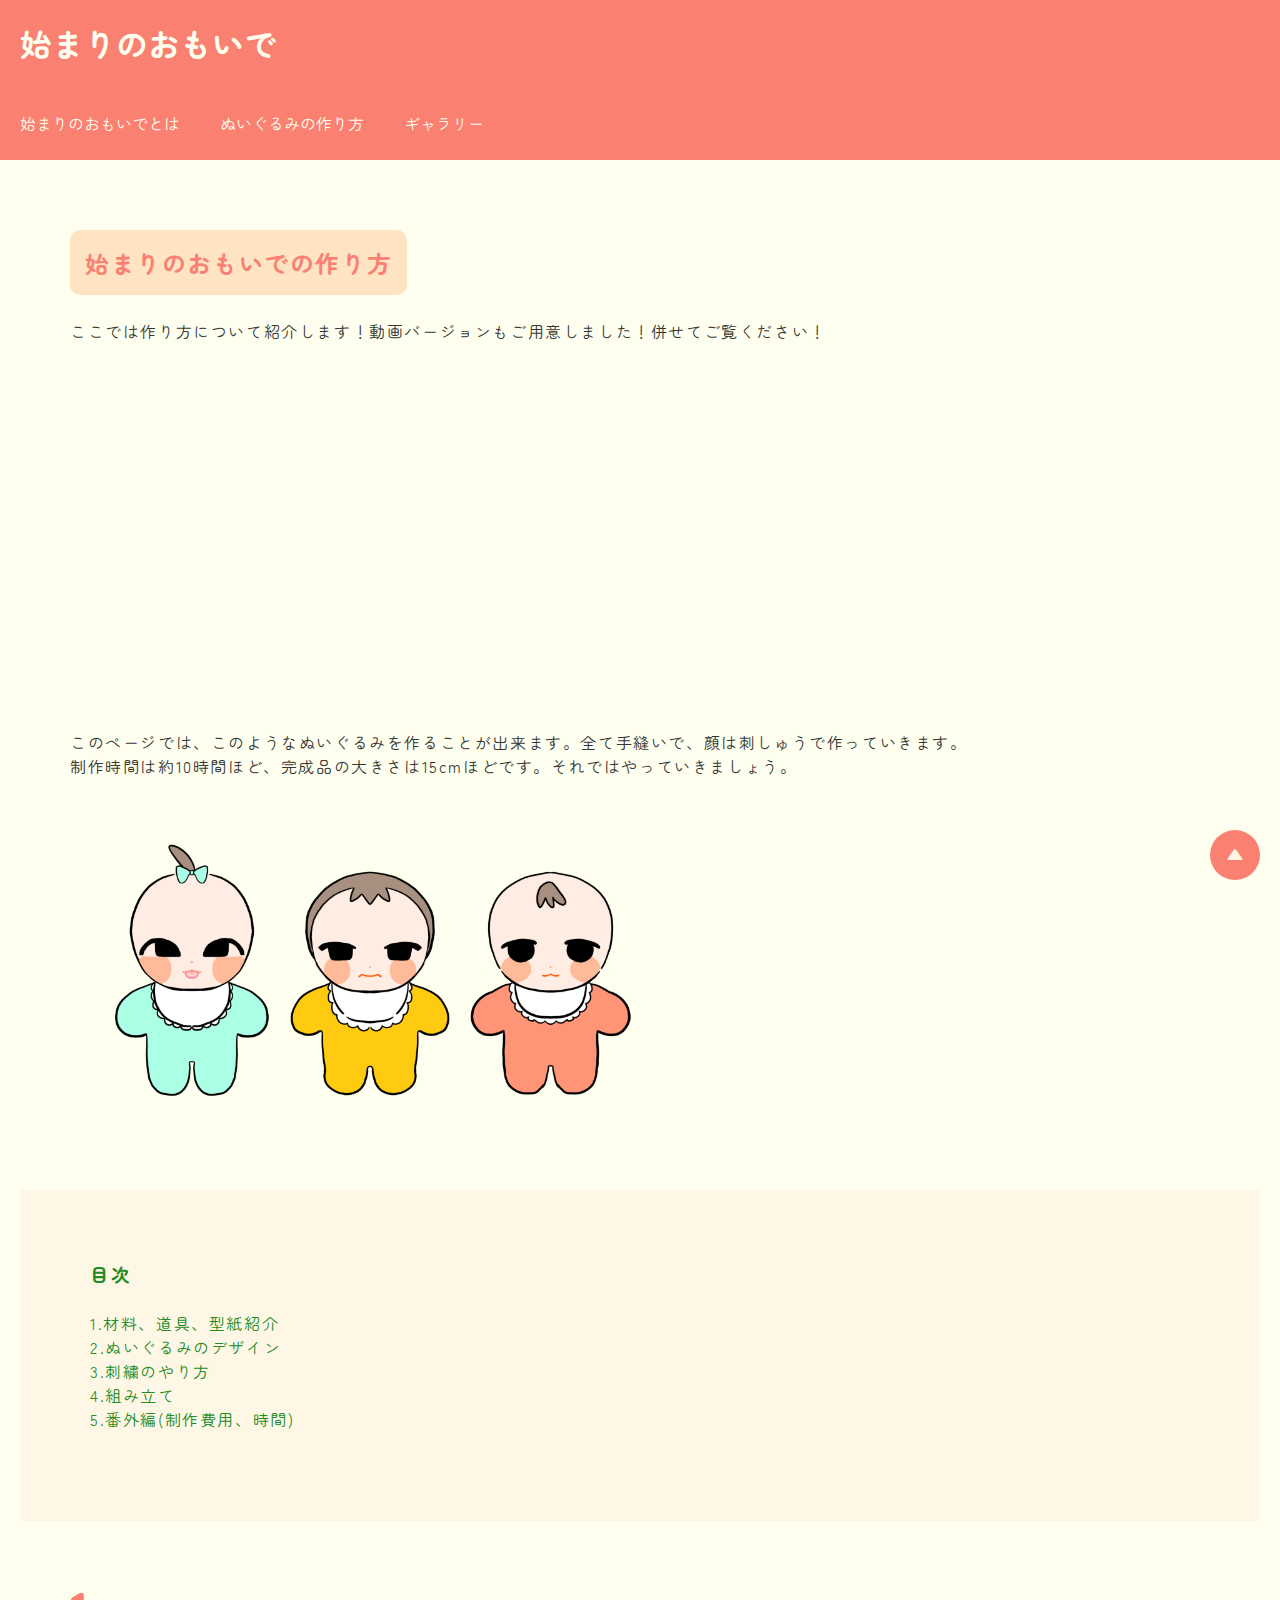
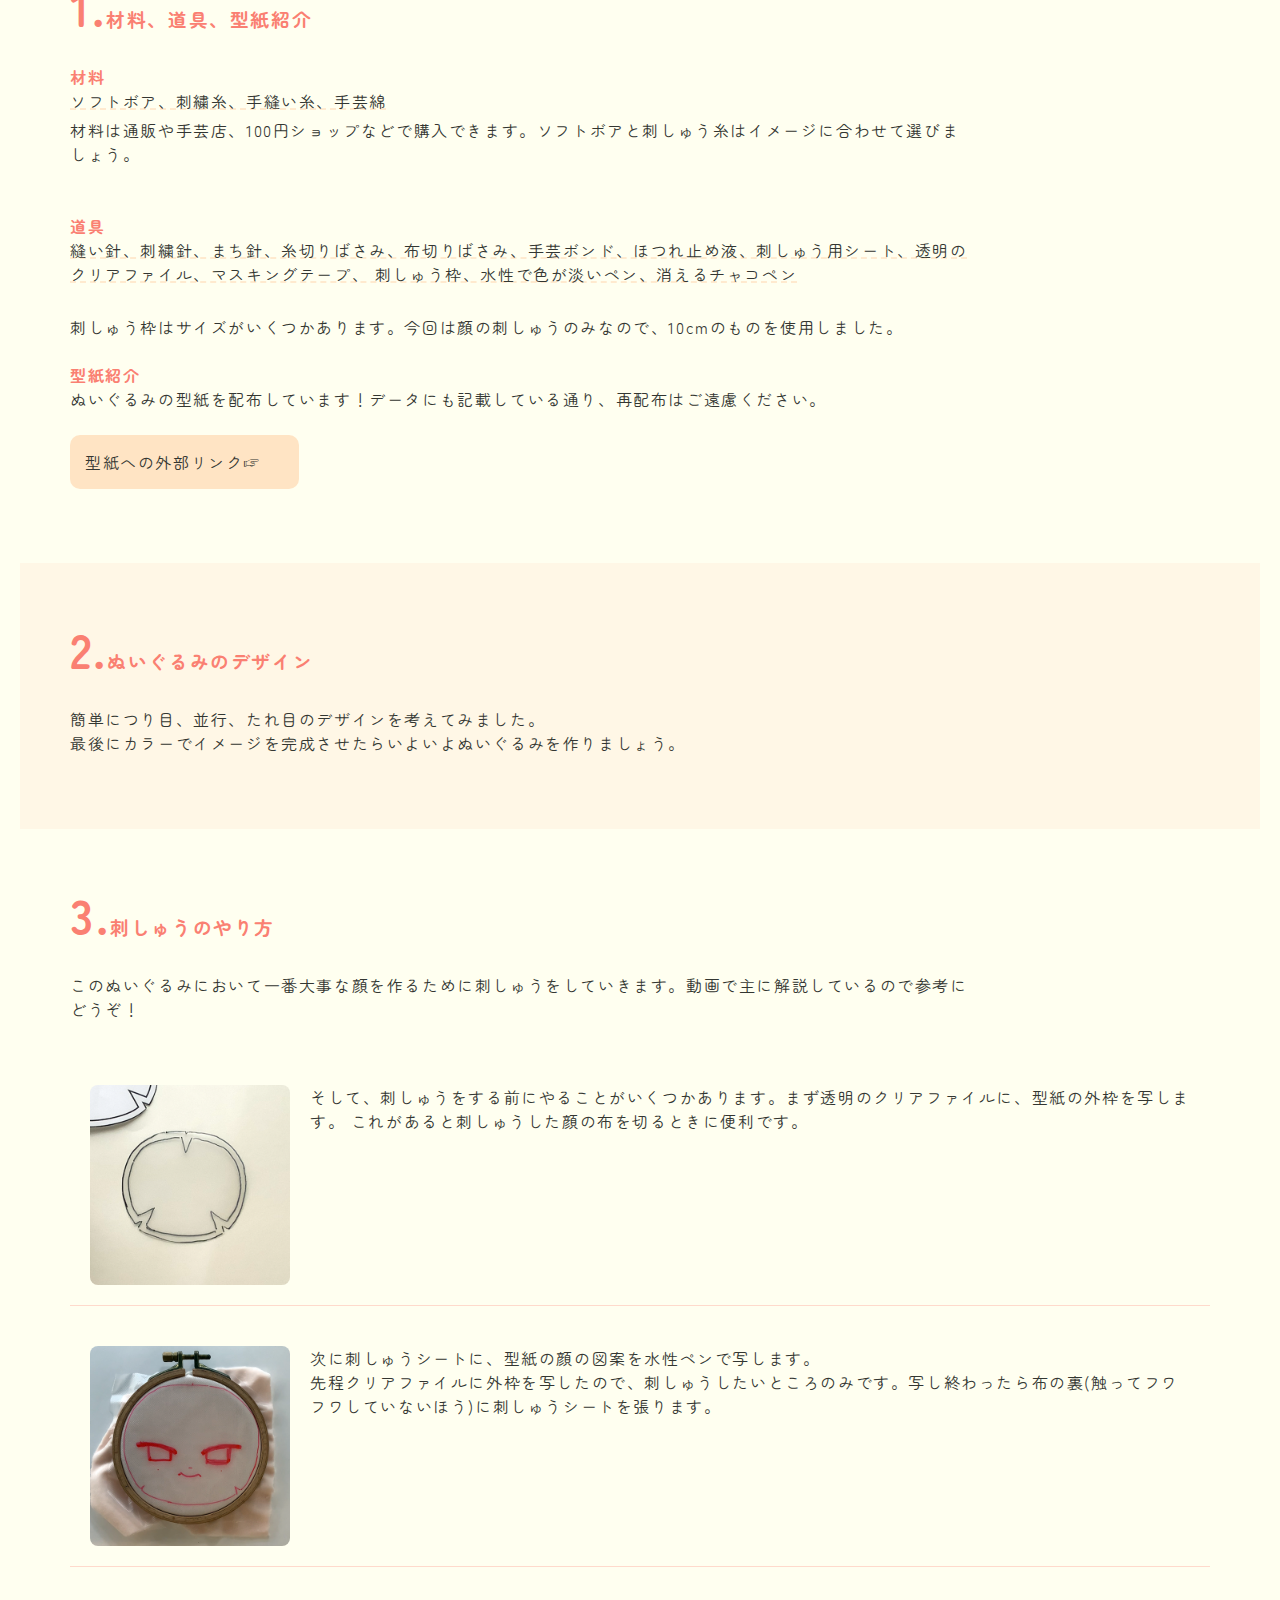
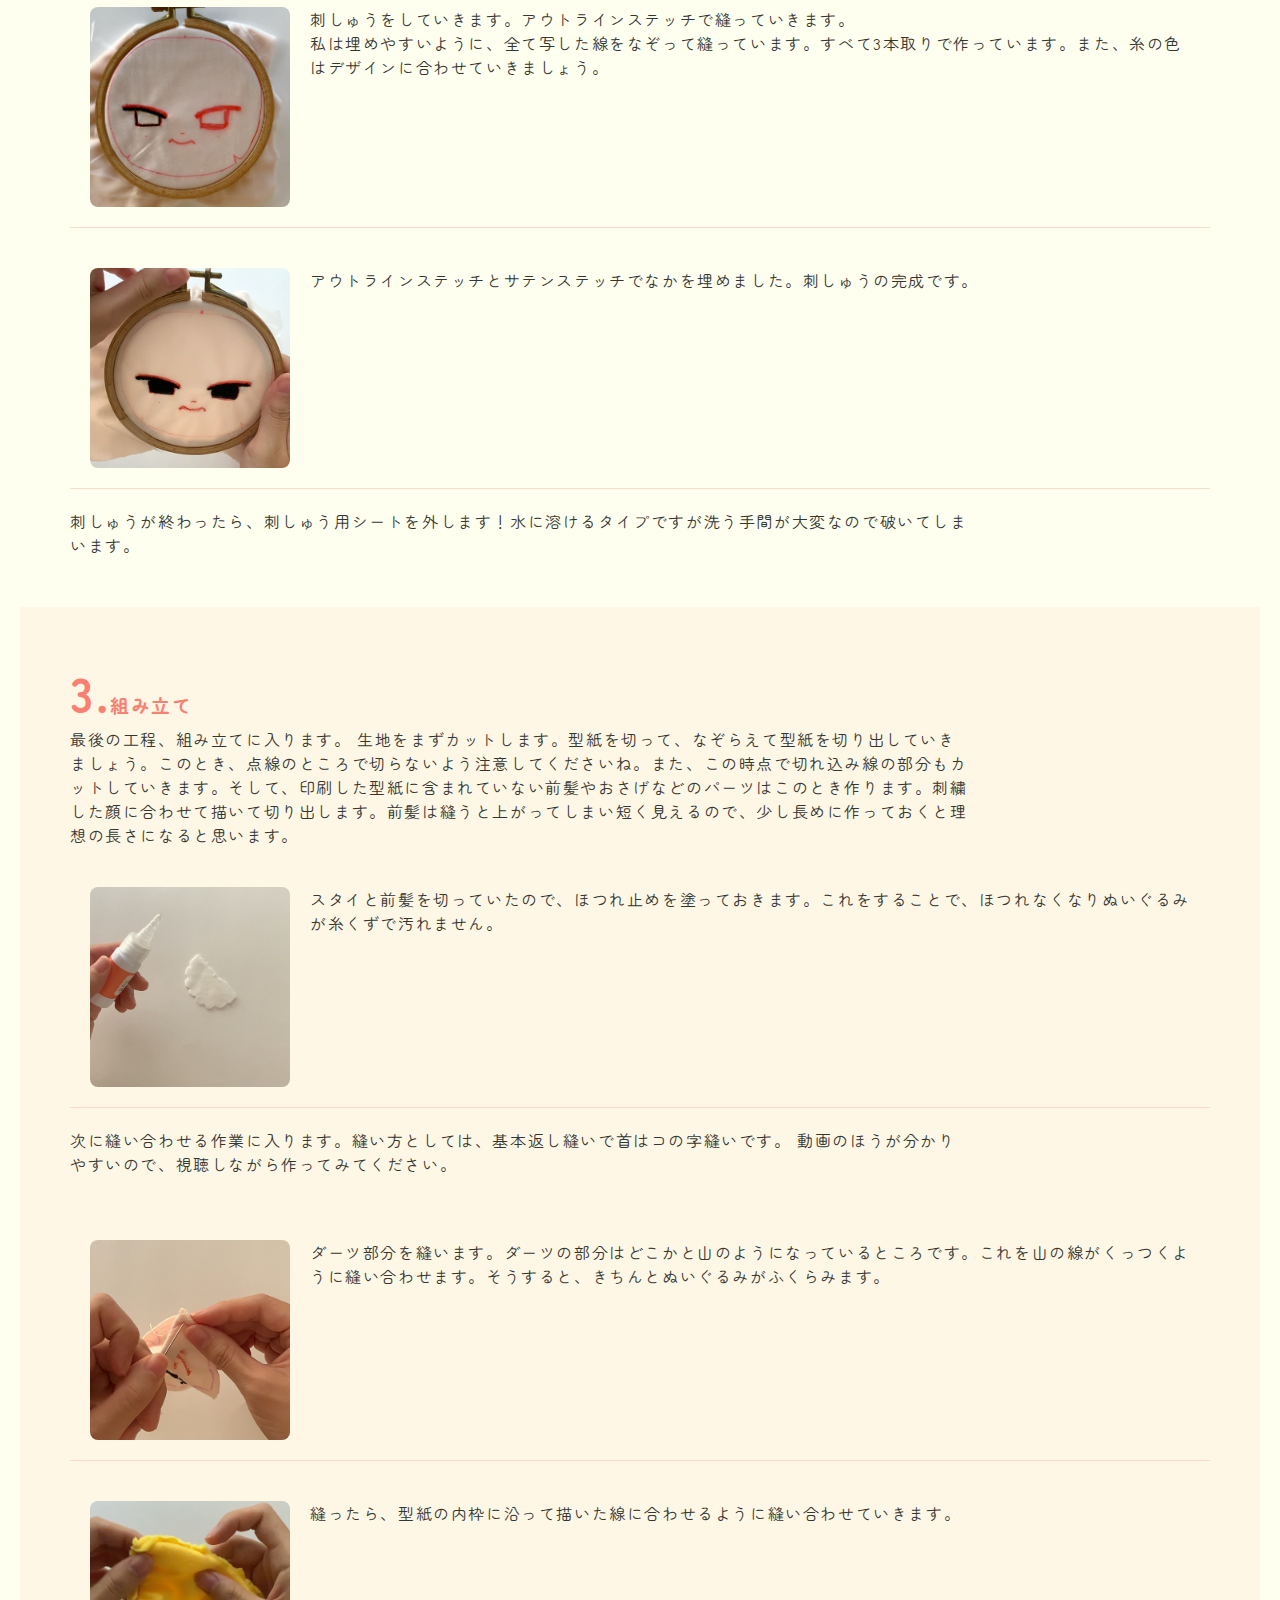
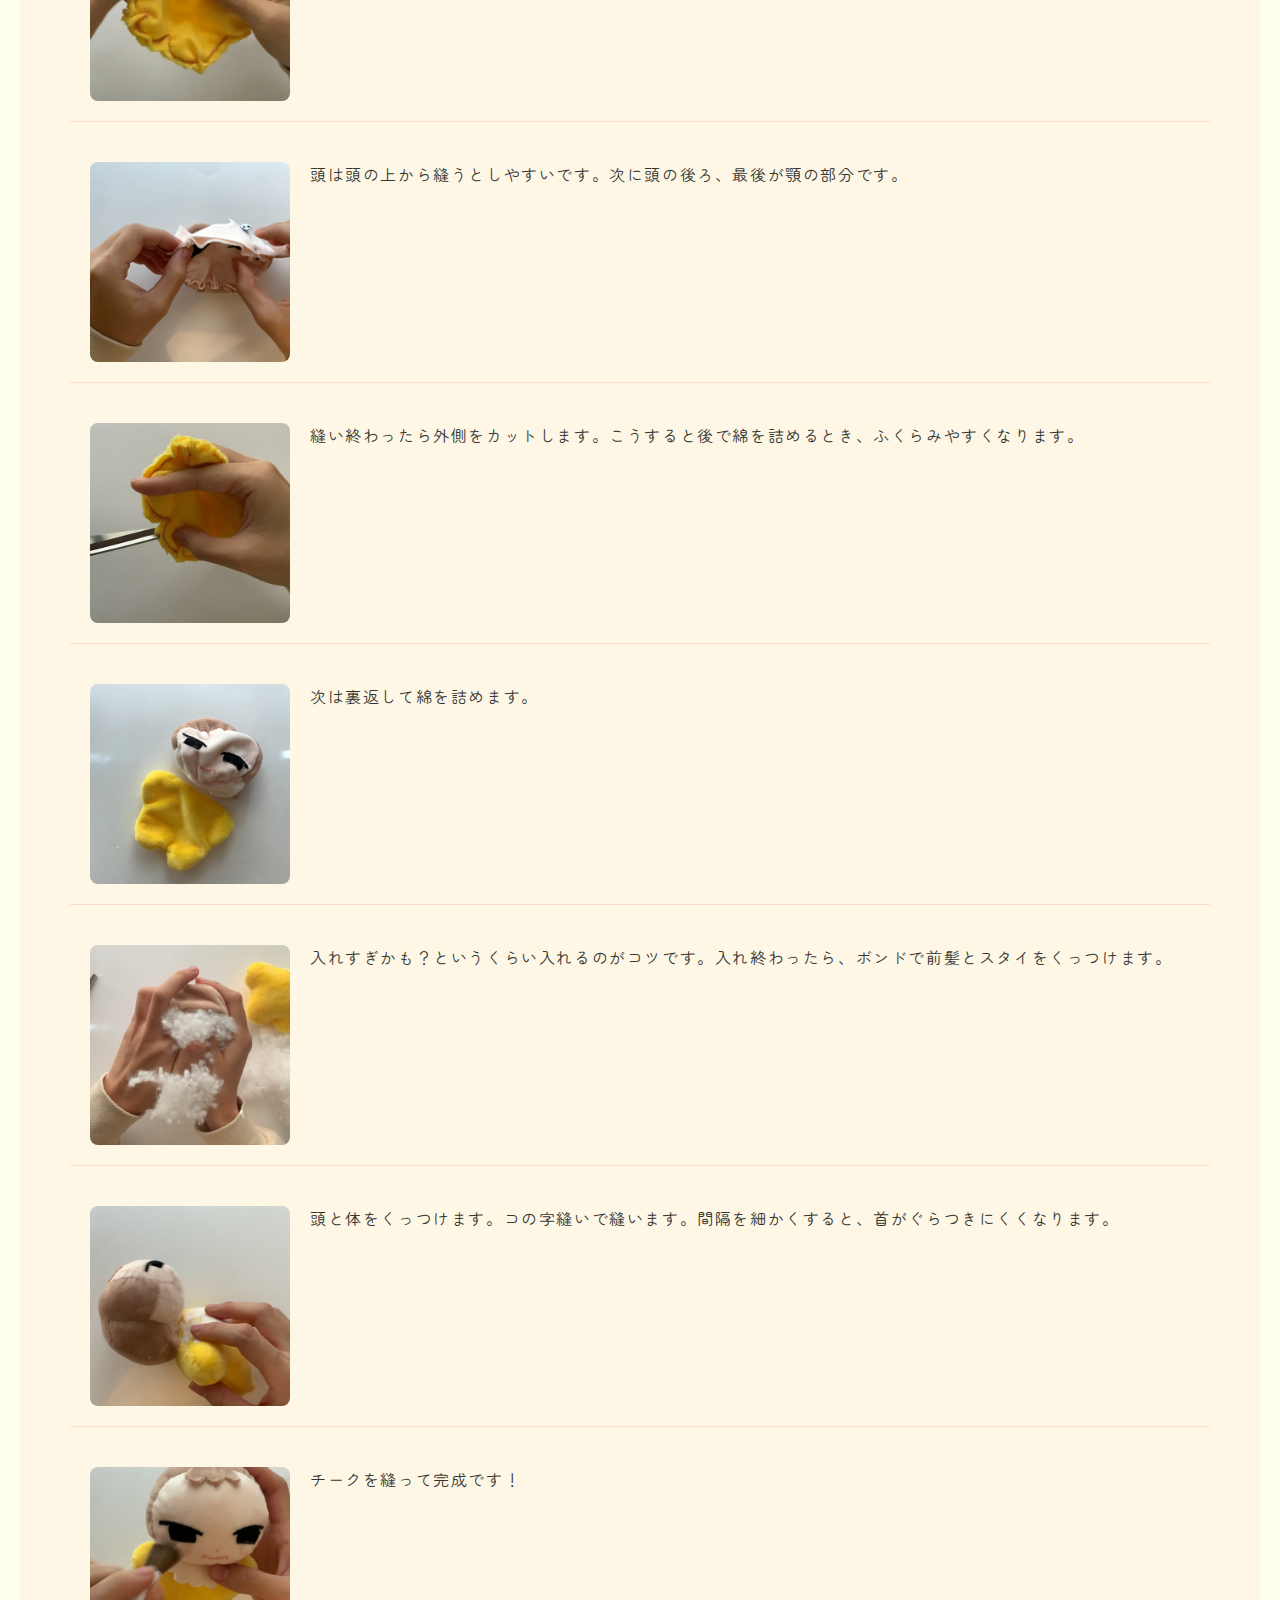
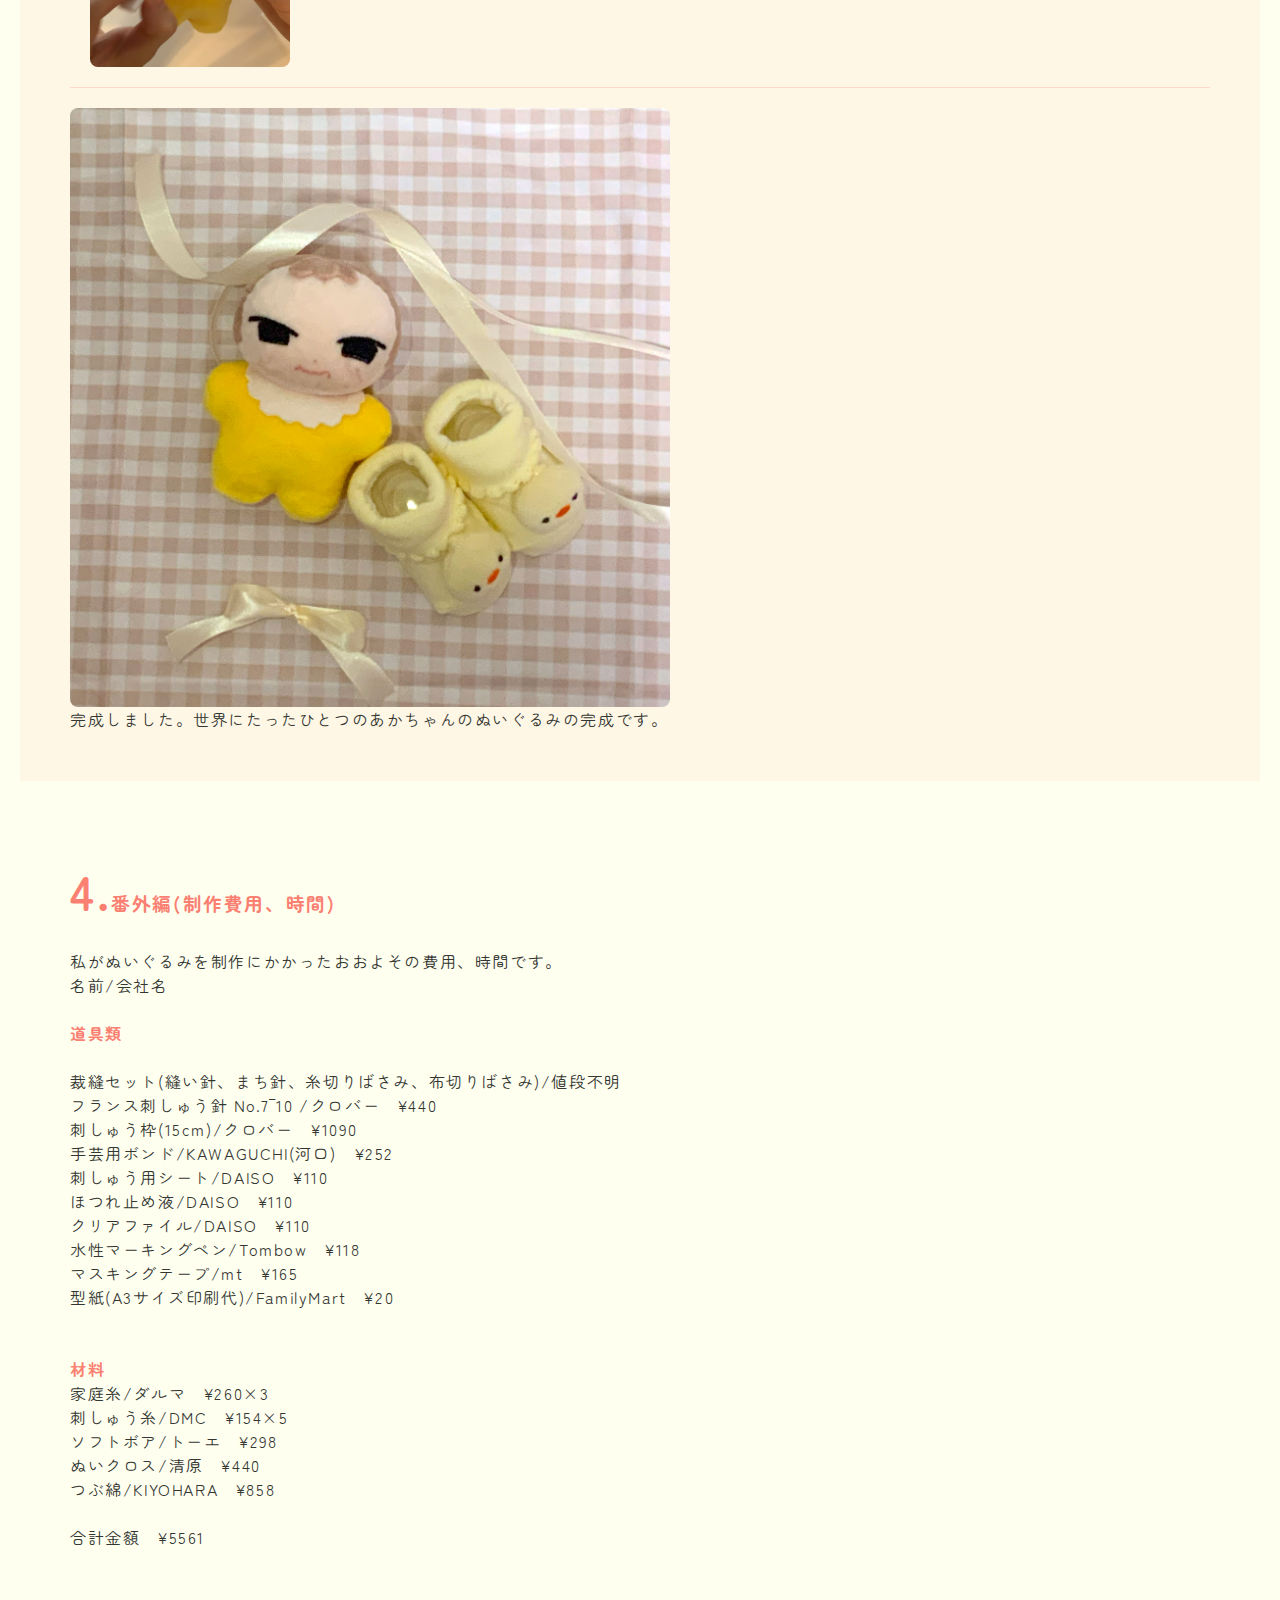
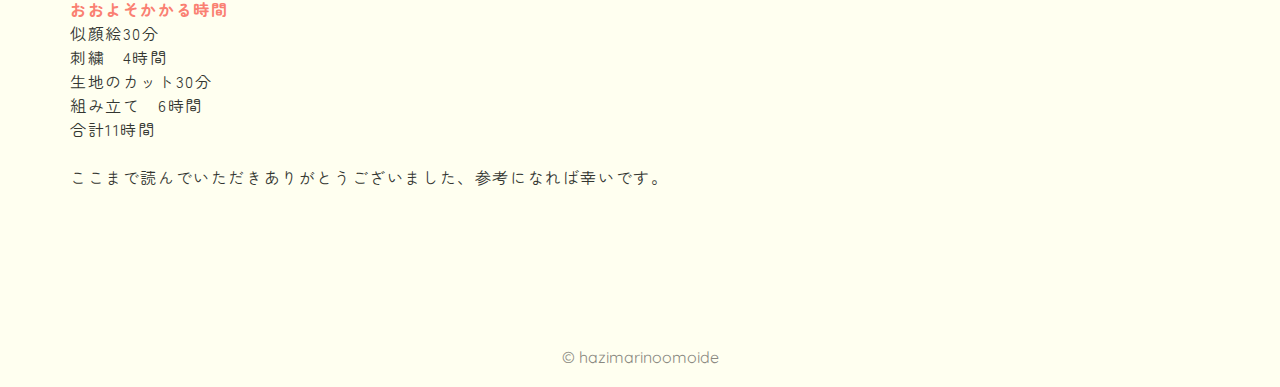
<file: making.html>
<!DOCTYPE html>
<html lang="ja">

<head>
  <meta charset="UTF-8">
  <meta name="viewport" content="width=device-width, initial-scale=1">
  <link rel="preconnect" href="https://fonts.googleapis.com">
<link rel="preconnect" href="https://fonts.gstatic.com" crossorigin>
<link href="https://fonts.googleapis.com/css2?family=Quicksand:wght@300;700&display&family=Zen+Maru+Gothic:wght@300&display=swap" rel="stylesheet">
  <link rel="stylesheet" href="style.css">
  <title>ぬいぐるみの作り方</title>
  
</head>

<body>

  <div id="wrap">

    <header>
      <h1><a href="index.html">始まりのおもいで</a></h1>
    </header>

    <nav class="main-menu">
      <ul>
        <li><a href="towa.html">始まりのおもいでとは</a></li>
        <!--<li><a href="kouka.html">ひとぐるみの効果</a></li>-->
        <li><a href="making.html">ぬいぐるみの作り方</a></li>
        <li><a href="gallery.html">ギャラリー</a></li>
      </ul>
    </nav>

    <main>
      <article>

      <section class="sec02">
        <div>
          <h2 class="h201">始まりのおもいでの作り方</h2>
          
          <p>
            <br>
            ここでは作り方について紹介します！動画バージョンもご用意しました！併せてご覧ください！
            <br>
            <br>
            <iframe width="560" height="315" src="https://www.youtube.com/embed/_SpMZoaE0PY?si=8qby9kzFmQOnb6Cz" title="YouTube video player" frameborder="0" allow="accelerometer; autoplay; clipboard-write; encrypted-media; gyroscope; picture-in-picture; web-share" referrerpolicy="strict-origin-when-cross-origin" allowfullscreen></iframe>
          </p>
          <br>

        </div>
          <br>
          <p>このページでは、このようなぬいぐるみを作ることが出来ます。全て手縫いで、顔は刺しゅうで作っていきます。制作時間は約10時間ほど、完成品の大きさは15cmほどです。それではやっていきましょう。</p>
          <br>
          <td><a href="images/pic1.png" data-lightbox="group" ></a><img class="image"  src="images/nigaoe.png" alt="サンプル"  /></td>
        
        
        </section>

        <section class="sec01">  
        <article class="green">
          <div>
          <h3>目次</h3>
          <br>
          <ul>
          <li><a href="#zairyou">1.材料、道具、型紙紹介</a></li>
          <li><a href="#nigaoe">2.ぬいぐるみのデザイン</a></li>
          <li><a href="#shisyuu">3.刺繍のやり方</a></li>
          <li><a href="#kumitate">4.組み立て</a></li>
          <li><a href="#bangai1">5.番外編(制作費用、時間)</a></li>
          <!--<li><a href="#bangai2">番外編(刺しゅうが苦手な人向け)</a></li>-->
          </ul>
          </div>
        </article>
      </section> 
      
         

        <section class="sec02">
            <h3 class="h301"><a name="zairyou"><font size="7">1.</font>材料、道具、型紙紹介</a></h3>
          <br>  
          <h4 class="h301"><a name="zairyou">材料</a></h4>
          <p class="border-inline">ソフトボア、刺繍糸、手縫い糸、手芸綿</p>
          
          <p>材料は通販や手芸店、100円ショップなどで購入できます。ソフトボアと刺しゅう糸はイメージに合わせて選びましょう。</p>
          <br>
          <br>
          <h4 class="h301"><a name="zairyou">道具</a></h4>
          <p class="border-inline">縫い針、刺繍針、まち針、糸切りばさみ、布切りばさみ、手芸ボンド、ほつれ止め液、刺しゅう用シート、透明のクリアファイル、マスキングテープ、 刺しゅう枠、水性で色が淡いペン、消えるチャコペン</p>
          <br>
          <p>刺しゅう枠はサイズがいくつかあります。今回は顔の刺しゅうのみなので、10cmのものを使用しました。</p>
          <br>
          <h4 class="h301"><a name="zairyou">型紙紹介</a></h4>
          <p>
          ぬいぐるみの型紙を配布しています！データにも記載している通り、再配布はご遠慮ください。
          </p>
          <br>
          <p>
          <a class="btn" href="https://x.gd/XUSgD" target="_blank">
          型紙への外部リンク&#9758;
        　</a>
        　</P>
        　<br> 

        </section>
        
        <section class="sec01">
        <h3 class="h301"><a name="nigaoe"><font size="7">2.</font>ぬいぐるみのデザイン</a></h3>
        <br>
        <p>簡単につり目、並行、たれ目のデザインを考えてみました。<br>最後にカラーでイメージを完成させたらいよいよぬいぐるみを作りましょう。</p>
        <br>
        </section>

        <section class="sec02">
          <h3 class="h301"><a name="shisyuu"><font size="7">3.</font>刺しゅうのやり方</a></h3>
          <br>
          <p>このぬいぐるみにおいて一番大事な顔を作るために刺しゅうをしていきます。動画で主に解説しているので参考にどうぞ！
        </p>
          
          <br>
          <div class="flex">
            <figure class="pic1"><img src="images/aka2.png" width="200" height="200"> </figure> </a>
            <div class="right">
              <p>そして、刺しゅうをする前にやることがいくつかあります。まず透明のクリアファイルに、型紙の外枠を写します。
                これがあると刺しゅうした顔の布を切るときに便利です。</p>
                
            </div>

          
        </div>
          <div class="flex">
          <figure class="pic1"><img src="images/aka1.png" width="200" height="200"> </figure> </a>
          <div class="right">

          <p>次に刺しゅうシートに、型紙の顔の図案を水性ペンで写します。<br>
            先程クリアファイルに外枠を写したので、刺しゅうしたいところのみです。写し終わったら布の裏(触ってフワフワしていないほう)に刺しゅうシートを張ります。</p>
          </div>
        </div>

          <div class="flex">
            <figure class="pic1"><img src="images/aka3.png" width="200" height="200"> </figure> </a>
            <div class="right">
          <p>刺しゅうをしていきます。アウトラインステッチで縫っていきます。<br>
            私は埋めやすいように、全て写した線をなぞって縫っています。すべて3本取りで作っています。また、糸の色はデザインに合わせていきましょう。</p> 
          </div>
          </div>

          <div class="flex">
            <figure class="pic1"><img src="images/aka4.png" width="200" height="200"> </figure> </a>
            <div class="right">
          <p>アウトラインステッチとサテンステッチでなかを埋めました。刺しゅうの完成です。</p>
        </div>
      </div>
          <p>刺しゅうが終わったら、刺しゅう用シートを外します！水に溶けるタイプですが洗う手間が大変なので破いてしまいます。</p>
        
        </section>

        <section class="sec01">
          <h3 class="h301"><a name="kumitate"><font size="7">3.</font>組み立て</a></h3>


          <div>
            <p>最後の工程、組み立てに入ります。
         生地をまずカットします。型紙を切って、なぞらえて型紙を切り出していきましょう。このとき、点線のところで切らないよう注意してくださいね。また、この時点で切れ込み線の部分もカットしていきます。そして、印刷した型紙に含まれていない前髪やおさげなどのパーツはこのとき作ります。刺繍した顔に合わせて描いて切り出します。前髪は縫うと上がってしまい短く見えるので、少し長めに作っておくと理想の長さになると思います。</p>
        </div>

        <div class="flex">
          <figure class="pic1"><img src="images/aka5.png" width="200" height="200"> </figure> </a>
          <div class="right">
              <p>スタイと前髪を切っていたので、ほつれ止めを塗っておきます。これをすることで、ほつれなくなりぬいぐるみが糸くずで汚れません。</p>
            </div>
          </div>
          <p>次に縫い合わせる作業に入ります。縫い方としては、基本返し縫いで首はコの字縫いです。
            動画のほうが分かりやすいので、視聴しながら作ってみてください。</p>
        
            <br>
            
            <div class="flex">
              <figure class="pic1"><img src="images/aka6.png" width="200" height="200"> </figure> </a>
   <div class="right">
     <p>ダーツ部分を縫います。ダーツの部分はどこかと山のようになっているところです。これを山の線がくっつくように縫い合わせます。そうすると、きちんとぬいぐるみがふくらみます。
     </p>
    </div>
  </div>
     <div class="flex">
      <figure class="pic1"><img src="images/aka7.png" width="200" height="200"> </figure> </a>
<div class="right">
<p>縫ったら、型紙の内枠に沿って描いた線に合わせるように縫い合わせていきます。</p>
</div>
</div>
<div class="flex">
  <figure class="pic1"><img src="images/aka9.png" width="200" height="200"> </figure> </a>
<div class="right">
<p>頭は頭の上から縫うとしやすいです。次に頭の後ろ、最後が顎の部分です。</p>
</div>
</div>
<div class="flex">
  <figure class="pic1"><img src="images/aka8.png" width="200" height="200"> </figure> </a>
<div class="right">
<p>縫い終わったら外側をカットします。こうすると後で綿を詰めるとき、ふくらみやすくなります。</p>
</div>
</div>
<div class="flex">
  <figure class="pic1"><img src="images/aka10.png" width="200" height="200"> </figure> </a>
<div class="right">
<p>次は裏返して綿を詰めます。</p>
</div>
</div>
<div class="flex">
  <figure class="pic1"><img src="images/aka11.png" width="200" height="200"> </figure> </a>
<div class="right">
<p>入れすぎかも？というくらい入れるのがコツです。入れ終わったら、ボンドで前髪とスタイをくっつけます。</p>
</div>
</div>
<div class="flex">
  <figure class="pic1"><img src="images/aka12.png" width="200" height="200"> </figure> </a>
<div class="right">
<p>頭と体をくっつけます。コの字縫いで縫います。間隔を細かくすると、首がぐらつきにくくなります。</p>
</div>
</div>
<div class="flex">
  <figure class="pic1"><img src="images/aka13.png" width="200" height="200"> </figure> </a>
<div class="right">
<p>チークを縫って完成です！</p>
</div>
</div>

            <figure class="pic1"><img src="images/kansei.jpg" width="200" height="200"> </figure> </a>

            <p>完成しました。世界にたったひとつのあかちゃんのぬいぐるみの完成です。</p>
          </section>
<section class="sec02">
            <br>
            <h3 class="h301"><a name="bangai1"><font size="7">4.</font>番外編(制作費用、時間)</a></h3>
            <p>
              <br>
              私がぬいぐるみを制作にかかったおおよその費用、時間です。
              <br>
              名前/会社名<br>
              <br>
              <h4 class="h401">道具類</h4>  
              <br>
              裁縫セット(縫い針、まち針、糸切りばさみ、布切りばさみ)/値段不明<br>
              フランス刺しゅう針 No.7‾10 /クロバー　¥440 <br>
              刺しゅう枠(15cm)/クロバー　¥1090 <br>
              手芸用ボンド/KAWAGUCHI(河口)　¥252 <br>
              刺しゅう用シート/DAISO　¥110 <br>
              ほつれ止め液/DAISO　¥110 <br>
              クリアファイル/DAISO　¥110 <br>
              水性マーキングペン/Tombow　¥118 <br>
              マスキングテープ/mt　¥165 <br>
              型紙(A3サイズ印刷代)/FamilyMart　¥20 <br>
              <br>
              <br>
              <h4 class="h401">材料</h4>
              家庭糸/ダルマ　¥260×3 <br>
              刺しゅう糸/DMC　¥154×5　<br>
              ソフトボア/トーエ　¥298　<br>
              ぬいクロス/清原　¥440　<br>
              つぶ綿/KIYOHARA　¥858　<br>
              <br>
              合計金額　¥5561　<br>
              <br>
              <br>
              
              <h4 class="h401">おおよそかかる時間</h4>
              似顔絵30分<br>
              刺繍　4時間<br>
              生地のカット30分<br>
              組み立て　6時間<br>
              
              合計11時間</p>

              <br>

              <p>ここまで読んでいただきありがとうございました、参考になれば幸いです。</p>
            
            





      






          <br>




          


          


          <br>


          







          
          
          
          </p>
      

      </section>
    </article>

    </main>

    <footer>
      <a href="#" class="pagetop">▲</a>
      <p>&copy; hazimarinoomoide</p>
    </footer>

  </div>

</body>
</html>
</file>
<file: style.css>
@charset "UTF-8";

* {
  margin: 0;
  padding: 0;
  list-style: none;
}

#wrap {
  width: 100%;
  margin: auto;
  display: flex;
  flex-direction: column;
  min-height: 100vh;
}

header {
  background: #fa8072;
  color: #FFFFF0;
  padding: 20px;
  font-family: "Kiwi Maru", serif;
  font-weight: 400;
  font-style: normal;
}

.main-menu {
  background: #fa8072;
  color: #FFFFF0;
  padding-top: 15px;
  padding-bottom: 15px;
}

.main-menu ul {
  display: flex;
}

.main-menu ul li a {
  color: #FFFFF0;
  display: block;
  padding: 10px 20px;
  font-family: 'Zen Maru Gothic', sans-serif;
  transition-property: color;
  transition-duration: .5s;
}

.main-menu ul li a :hover {
  color: #FFFFF0;
}

head {
  background-color: #fa8072;
  color: #333631;
  font-family: 'Zen Maru Gothic', sans-serif;
}

.green {
  color: #228b22;
  
}

.back {
  background-image: url(images/index.png);
  background-repeat: no-repeat;
  background-size: cover;
  aspect-ratio: 16 / 9;
  background-color: #898880;
  border-radius: 20px;
  display: grid;
  place-content: center;
  place-items: center; 
  color: #FFFFF0;
  margin: 20px;
}

main {
  display: flex;
  background-color: #FFFFF0;
  font-family: 'Zen Maru Gothic', sans-serif;
  min-height: 100%;
  /* padding: 20px; */
}

iframe{
  display: flex;
  aspect-ratio: 16 / 9;
}

figure {
  width: 100%
}

.pic1{
    border-radius: 5%;
}

.pic1 img{
    object-fit: cover; /* 画像をコンテナ内に収める（縦横比を維持しながら） */
    border-radius: 8px;
}

.border-inline {
  text-decoration:underline dashed #ffe4c4;
  padding-bottom: 5px
  /*display: inline-block;
  border-bottom: 3px dashed #ffe4c4;
  padding-bottom: 5px;*/
  

}

.flex{
  display: grid;
  grid-template-columns: 1fr 5fr;
  grid-gap: 20px 20px;
  margin-top: 20px;
  margin-bottom: 20px;
  border-bottom: 1px solid #ffdacc; padding: 20px;
  
}

.flex .pic1 img{
  /* 幅・高さを具体的に指定する */
  width : calc(800px * 0.25);
  height: calc(800px * 0.25);
  position: relative;
}

.flex .right {
  flex-direction:row
}


.sec01 {
  background-color: #fff7e6;

}

.sec02 {
  background: #FFFFF0; 
}

section {
  background: #FFFFF0;
  flex: 3;
  padding: 50px;
  /*margin-bottom: 20px;*/
  color: #333631;
  font-family: 'Zen Maru Gothic', sans-serif;
  letter-spacing: 0.1em;
  
  
  
}

.h201 {
 color: #fa8072;
 background: #ffe4c4;
 display:inline-block; 
 padding:15px; 
 border-radius: 10px;

}

.h301 {
  color: #fa8072;

}

.h401 {
  color: #fa8072;

}

.btn{
  display: inline-block;
  background-color: #ffe4c4;
  border-radius: 10px;
  padding: 15px;

  
}

p{
  max-width: 900px
}

ul{
  list-style-type: circle;
}

article {

  padding: 20px;
  margin-bottom: 20px;
  color: #333631;
  font-family: 'Zen Maru Gothic', sans-serif;
  
}

main p {
  /* background: #FFFFF0; */
  /* padding: 20px; */
  /* color: #333631; */
  font-family: 'Zen Maru Gothic', sans-serif;
}

aside {
  background: #FFFFF0;
  flex: 1;
}

.sub-menu {
  background: #FFFFF0;
  ;
}

.sub-menu ul li a {
  color: #FFF;
  display: block;
  padding: 10px 20px;
  font-family: 'Zen Maru Gothic', sans-serif;
}

.sub-menu ul li a:hover {
  background: #666;
}

footer {
  background: #FFFFF0;
  color: #898880;
  font-family: 'Quicksand', sans-serif;
  padding: 20px;
  margin-left: auto;
  margin-right: auto;
  margin-top: 0;
  bottom: 20px;
}

article img {
  max-width: 600px;

  display: block;

  box-sizing: border-box;
}



a {
  color: inherit;
  font-family: 'Zen Maru Gothic', sans-serif;
  text-decoration: none;
}

a:hover {
  color: #fa8072;
}

a:visited {
  color: #FFFFF0;
}

a.pagetop {
  display: block;
  width: 50px;
  height: 50px;
  text-align: center;
  box-sizing: border-box;
  padding-top: 12px;
  border-radius: 25px;
  background-color: #fa8072;
  color: #FDF5E6;
  position: fixed;
  bottom: 20px;
  right: 20px;
}


html {
  scroll-behavior: smooth;
}

.gallery {
  display: grid;
  grid-template-columns: 1fr 1fr 1fr;
  grid-gap: 20px 20px;
  margin-top: 20px;
  margin-bottom: 20px;
}

img {
  width: 70%;
  height: auto;
  border-radius: 10px;
}

.gallery img {
  width: auto;
  height: auto;
  max-width:100%
}

html,
body {
  height: 100%;
  background: #FFFFF0;
}



/*タブレット用*/
@media all and (max-width: 1024px) {
}

/*スマホ用*/
@media all and (max-width: 599px) {
  .flex {
    grid-template-columns: 1fr;
  }
  .gallery {
    grid-template-columns: 1fr;
  }
}

.main-menu ul li {
  text-align: center;
}

main {
  display: block;
  flex-direction: unset;
}

.sub-menu ul li {
  text-align: center;
}


@media (max-width:767px) {
  .row {
    flex-direction: column;
  }
}
</file>
